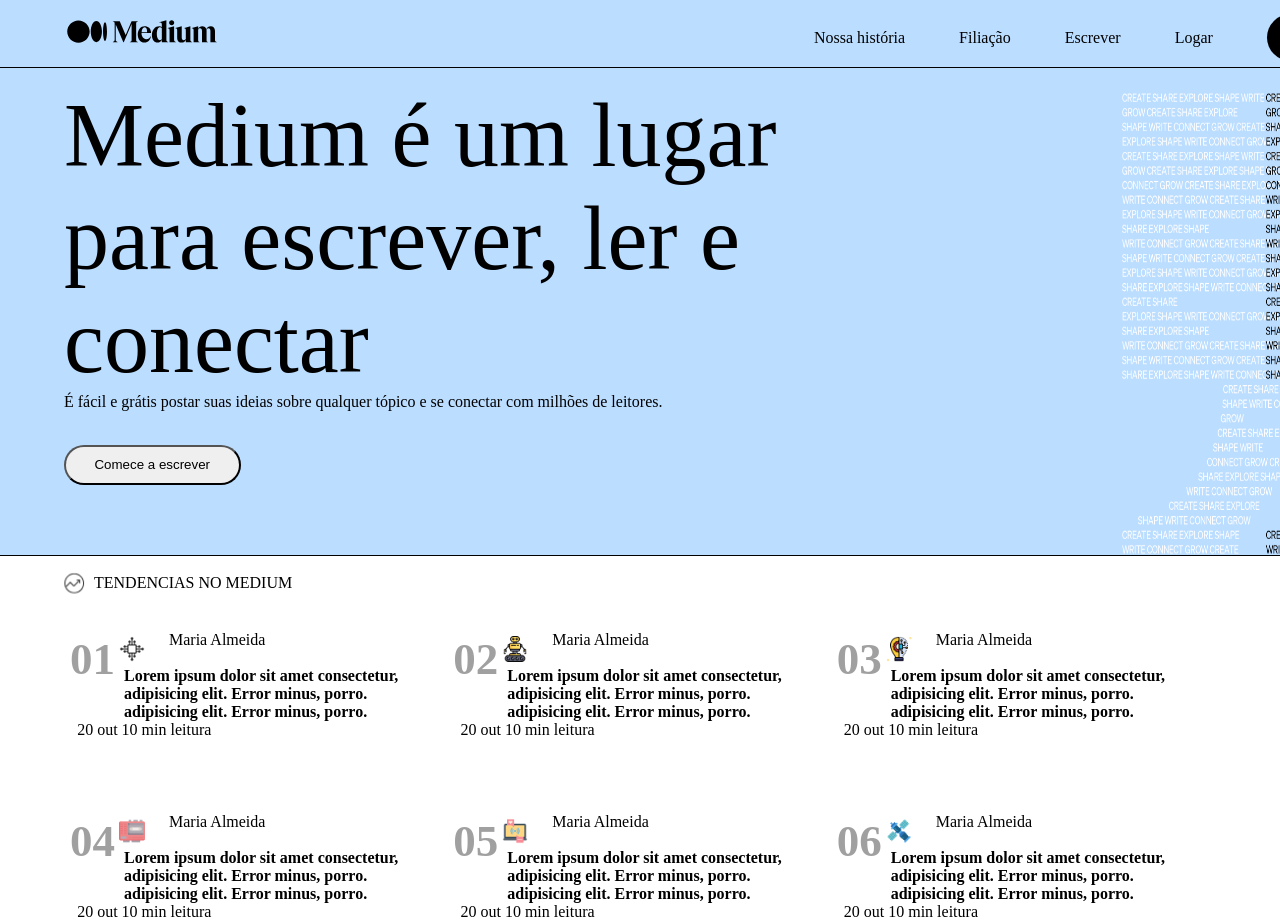
<file: index.html>
<!DOCTYPE html>
<html lang="pt-BR">

<head>
    <meta charset="UTF-8">
    <meta name="viewport" content="width=device-width, initial-scale=1.0">
    <link rel="stylesheet" href="style.css">
    <title>Medium</title>
</head>

<body>
    <!-- Navigation Bar -->

    <div class="nav-bar">
        <img src="./img/logo.svg" alt="" width="150px">
        <a href="">Nossa história</a>
        <a href="">Filiação</a>
        <a href="">Escrever</a>
        <a href="">Logar</a>
        <span><a href="" class="iniciar">Começar</a></span>
    </div>

    <!-- Central Section -->

    <div class="principal">
        <div class="conteudo">
            <h1>Medium é um lugar <br> para escrever, ler e <br> conectar</h1>

            <p>É fácil e grátis postar suas ideias sobre qualquer tópico e se conectar com milhões de leitores.</p>
            <br>
            <button>Comece a escrever</button>
        </div>

        <img src="./img/fundo-topo.png" alt="">
    </div>

    <!-- Trend Section -->

    <div class="trends">
        <div class="trend-title">
            <span>TENDENCIAS NO MEDIUM</span>
        </div>


        <table class="trend-table">
            <tr>
                <td>
                    <div class="trend-element">
                        <span class="numeral">01 </span><br>
                        <div class="trend-element-content">
                            <span class="icon1"> Maria Almeida</span><br>
                            <span class="trend-content">
                                Lorem ipsum dolor sit amet consectetur, adipisicing elit. Error minus, porro.
                                adipisicing elit. Error minus, porro.
                            </span><br>
                            <span class="trend-times">20 out 10 min leitura</span>
                        </div>
                </td>

                <td>
                    <div class="trend-element">
                        <span class="numeral">02 </span><br>
                        <div class="trend-element-content">
                            <span class="icon2"> Maria Almeida</span><br>
                            <span class="trend-content">
                                Lorem ipsum dolor sit amet consectetur, adipisicing elit. Error minus, porro.
                                adipisicing elit. Error minus, porro.
                            </span><br>
                            <span class="trend-times">20 out 10 min leitura</span>
                        </div>
                </td>

                <td>
                    <div class="trend-element">
                        <span class="numeral">03 </span><br>
                        <div class="trend-element-content">
                            <span class="icon3"> Maria Almeida</span><br>
                            <span class="trend-content">
                                Lorem ipsum dolor sit amet consectetur, adipisicing elit. Error minus, porro.
                                adipisicing elit. Error minus, porro.
                            </span><br>
                            <span class="trend-times">20 out 10 min leitura</span>
                        </div>
                </td>
            </tr>

            <tr>
                <td>
                    <div class="trend-element">
                        <span class="numeral">04 </span><br>
                        <div class="trend-element-content">
                            <span class="icon4"> Maria Almeida</span><br>
                            <span class="trend-content">
                                Lorem ipsum dolor sit amet consectetur, adipisicing elit. Error minus, porro.
                                adipisicing elit. Error minus, porro.
                            </span><br>
                            <span class="trend-times">20 out 10 min leitura</span>
                        </div>
                </td>

                <td>
                    <div class="trend-element">
                        <span class="numeral">05 </span><br>
                        <div class="trend-element-content">
                            <span class="icon5"> Maria Almeida</span><br>
                            <span class="trend-content">
                                Lorem ipsum dolor sit amet consectetur, adipisicing elit. Error minus, porro.
                                adipisicing elit. Error minus, porro.
                            </span><br>
                            <span class="trend-times">20 out 10 min leitura</span>
                        </div>
                </td>

                <td>
                    <div class="trend-element">
                        <span class="numeral">06 </span><br>
                        <div class="trend-element-content">
                            <span class="icon6"> Maria Almeida</span><br>
                            <span class="trend-content">
                                Lorem ipsum dolor sit amet consectetur, adipisicing elit. Error minus, porro.
                                adipisicing elit. Error minus, porro.
                            </span><br>
                            <span class="trend-times">20 out 10 min leitura</span>
                        </div>
                </td>
            </tr>
        </table>

</body>

</html>
</file>
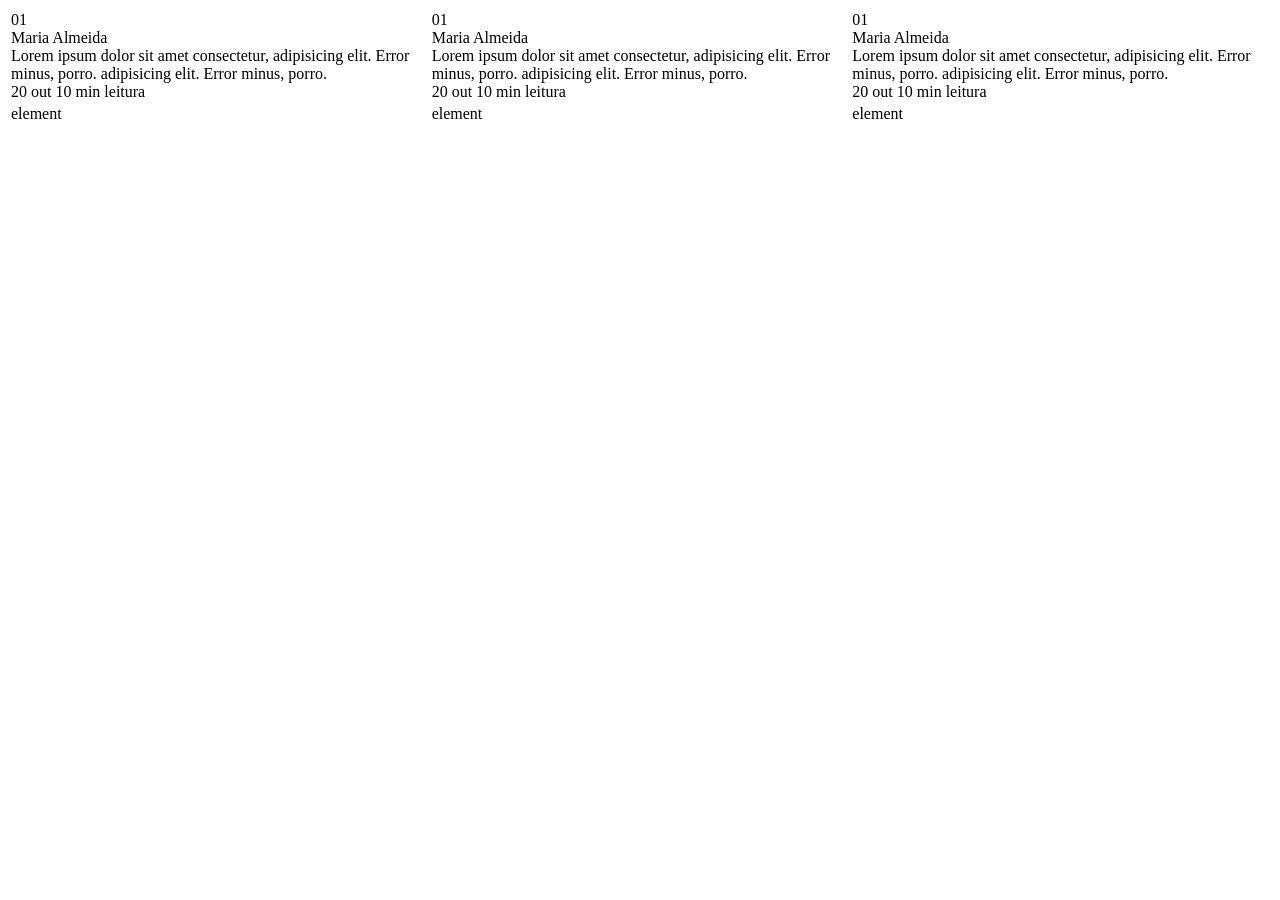
<file: table.html>
<!DOCTYPE html>
<html lang="en">

<head>
    <meta charset="UTF-8">
    <meta name="viewport" content="width=device-width, initial-scale=1.0">
    <title>Document</title>
</head>

<body>
    <table>
        <tr>
            <td>
                <div class="trend-element">
                    <span class="numeral">01 </span><br>
                    <div class="trend-element-content">
                        <span class="icon"> Maria Almeida</span><br>
                        <span class="trend-content">
                            Lorem ipsum dolor sit amet consectetur, adipisicing elit. Error minus, porro. adipisicing
                            elit. Error minus, porro.
                        </span><br>
                        <span class="trend-times">20 out 10 min leitura</span>
                    </div>
                </div>
            </td>
            <td>
                <div class="trend-element">
                    <span class="numeral">01 </span><br>
                    <div class="trend-element-content">
                        <span class="icon"> Maria Almeida</span><br>
                        <span class="trend-content">
                            Lorem ipsum dolor sit amet consectetur, adipisicing elit. Error minus, porro. adipisicing
                            elit. Error minus, porro.
                        </span><br>
                        <span class="trend-times">20 out 10 min leitura</span>
                    </div>
                </div>
            </td>
            <td>
                <div class="trend-element">
                    <span class="numeral">01 </span><br>
                    <div class="trend-element-content">
                        <span class="icon"> Maria Almeida</span><br>
                        <span class="trend-content">
                            Lorem ipsum dolor sit amet consectetur, adipisicing elit. Error minus, porro. adipisicing
                            elit. Error minus, porro.
                        </span><br>
                        <span class="trend-times">20 out 10 min leitura</span>
                    </div>
                </div>
            </td>
        </tr>
        <tr>
            <td>element</td>
            <td>element</td>
            <td>element</td>
        </tr>

    </table>
</body>

</html>
</file>
<file: style.css>
/**********Estrurura**********/

body {
    margin: 0px;
}

/*Barra de navegação (Inicio)*/

.nav-bar {
    background-color: #BBDDFF;
    padding: 20px 30px;
    border-bottom: 1px solid black;
    position: sticky;
    top: 0;
    margin-top: -1%x;
    z-index: 10;
}

.nav-bar a {
    padding: 10px 10px 0px 0px;
    text-decoration: none;
    color: black;
    margin: 20px;
    position: relative;
    left: 50%;
}

.nav-bar span a {
    color: white;
    background-color: black;
    padding: 15px;
    border-radius: 30px;
}

.nav-bar img {
    position: relative;
    left: 3%;
}

/*Conteúdo central (Inicio)*/

.conteudo {
    position: relative;
    bottom: 5vh;
}

.trend-table {
    margin-top: -8vh;
}

.principal {
    background-color: #BBDDFF;
    margin: 0px;
    padding: 0% 5% 0% 5%;
    display: flex;
    border-bottom: 1px solid black;
    padding-bottom: 2%;
}

.principal h1 {
    font-size: 10vh;
    margin-bottom: 0px;
    font-weight: 500;
}

.principal p {
    margin-top: 0px;
}

.principal button {
    padding: 1.5% 4%;
    border-radius: 20px;
}

.principal img {
    width: 30%;
    left: 30%;
    position: relative;
    top: 1.5em;
}

.principal::after {
    content: " ";
    clear: both;
    display: block;
}

/*Seção tendências*/

.trends {
    padding: 4% 5% 0% 5%;
    width: auto;
}

.trend-title span {
    background: rgba(255, 255, 255, 0) url(./img/icone-tendencia.png) no-repeat -0.1rem center;
    padding: 2px 30px;
    position: relative;
    top: -4vh;
    display: block;
    width: 200px;
}

.trend-element {
    position: relative;
    right: 15px;
    display: inline;
}

.trend-element .numeral {
    font-size: 5vh;
    font-weight: 900;
    position: relative;
    bottom: -8vh;
    left: 2vh;
    display: block;
    color: rgba(128, 128, 128, 0.745);
}
/*trend icons*/
.trend-element .icon1 {
    position: relative;
    padding-left: 10vh;
    background: rgba(255, 255, 255, 0) url(./img/icone1.png) no-repeat 25% center;
    background-size: 14%;
    left: 3vh;
    height: 4vh;
    display: inline-block;
}

.trend-element .icon2 {
    position: relative;
    padding-left: 10vh;
    background: rgba(255, 255, 255, 0) url(./img/icone2.png) no-repeat 25% center;
    background-size: 14%;
    left: 3vh;
    height: 4vh;
    display: inline-block;
}

.trend-element .icon3 {
    position: relative;
    padding-left: 10vh;
    background: rgba(255, 255, 255, 0) url(./img/icone3.png) no-repeat 25% center;
    background-size: 14%;
    left: 3vh;
    height: 4vh;
    display: inline-block;
}

.trend-element .icon4 {
    position: relative;
    padding-left: 10vh;
    background: rgba(255, 255, 255, 0) url(./img/icone4.png) no-repeat 25% center;
    background-size: 14%;
    left: 3vh;
    height: 4vh;
    display: inline-block;
}

.trend-element .icon5 {
    position: relative;
    padding-left: 10vh;
    background: rgba(255, 255, 255, 0) url(./img/icone5.png) no-repeat 25% center;
    background-size: 14%;
    left: 3vh;
    height: 4vh;
    display: inline-block;
}

.trend-element .icon6 {
    position: relative;
    padding-left: 10vh;
    background: rgba(255, 255, 255, 0) url(./img/icone6.png) no-repeat 25% center;
    background-size: 14%;
    left: 3vh;
    height: 4vh;
    display: inline-block;

}


.trend-element .trend-content {
    margin-left: 8vh;
    position: relative;
    float: right;
    font-weight: bolder;
}

.trend-element .trend-times {
    position: relative;
    float: right;
    right: 58%;
}

.trends::after {
    content: " ";
    clear: both;
    display: block;
}


/**********Estrurura**********/



/**********Tipografia**********/
</file>
